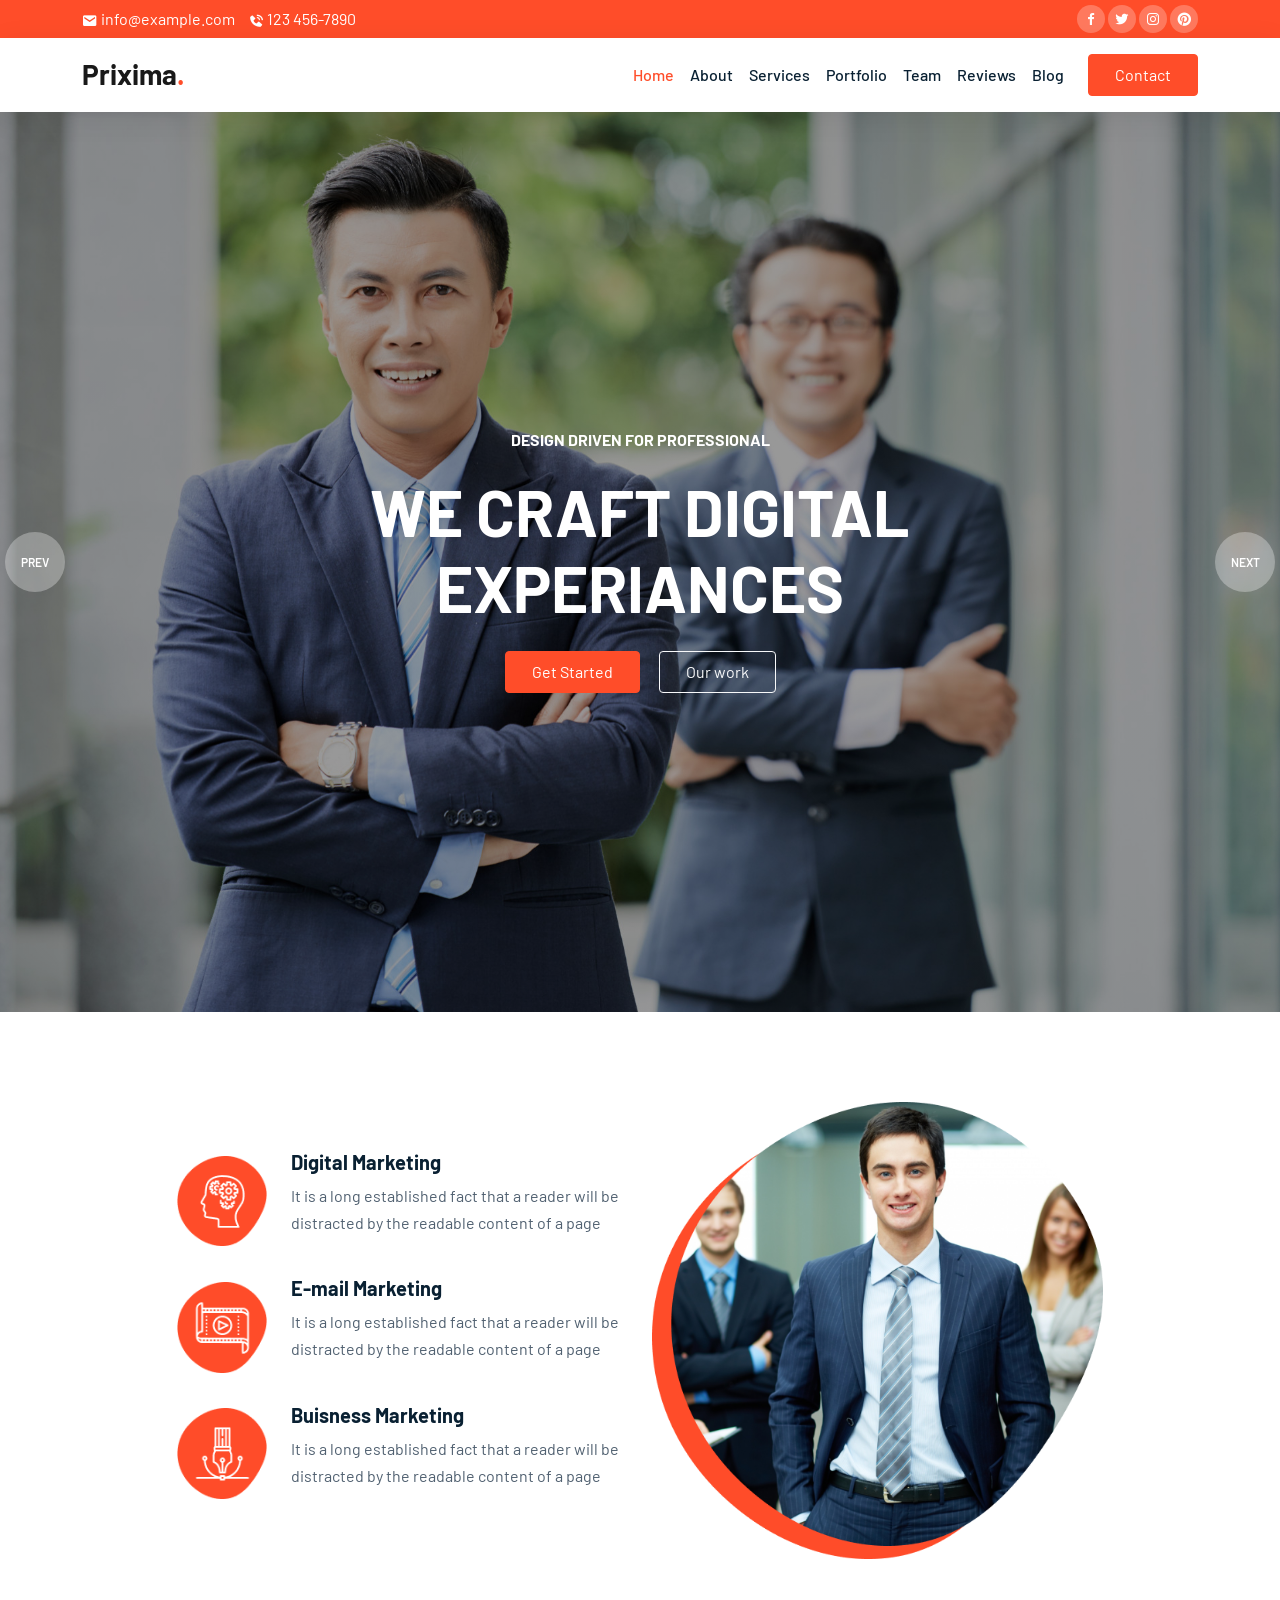
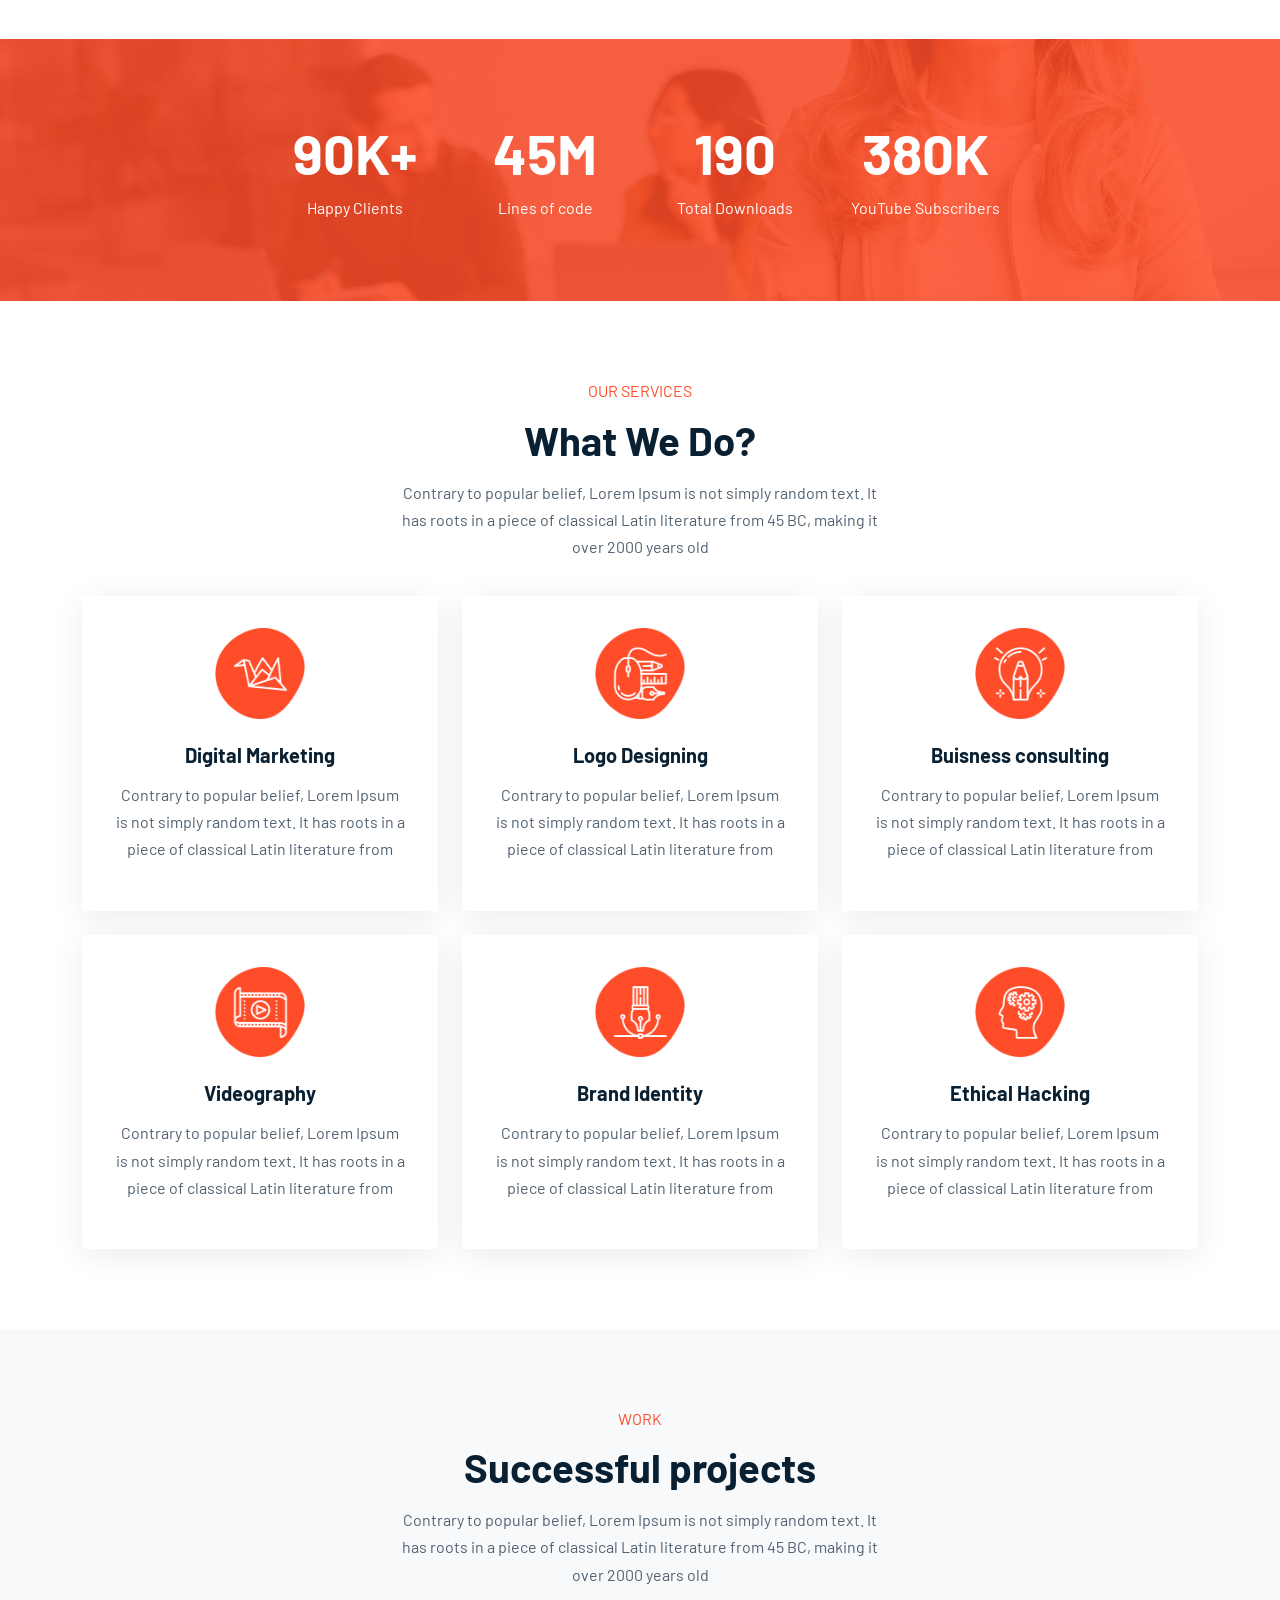
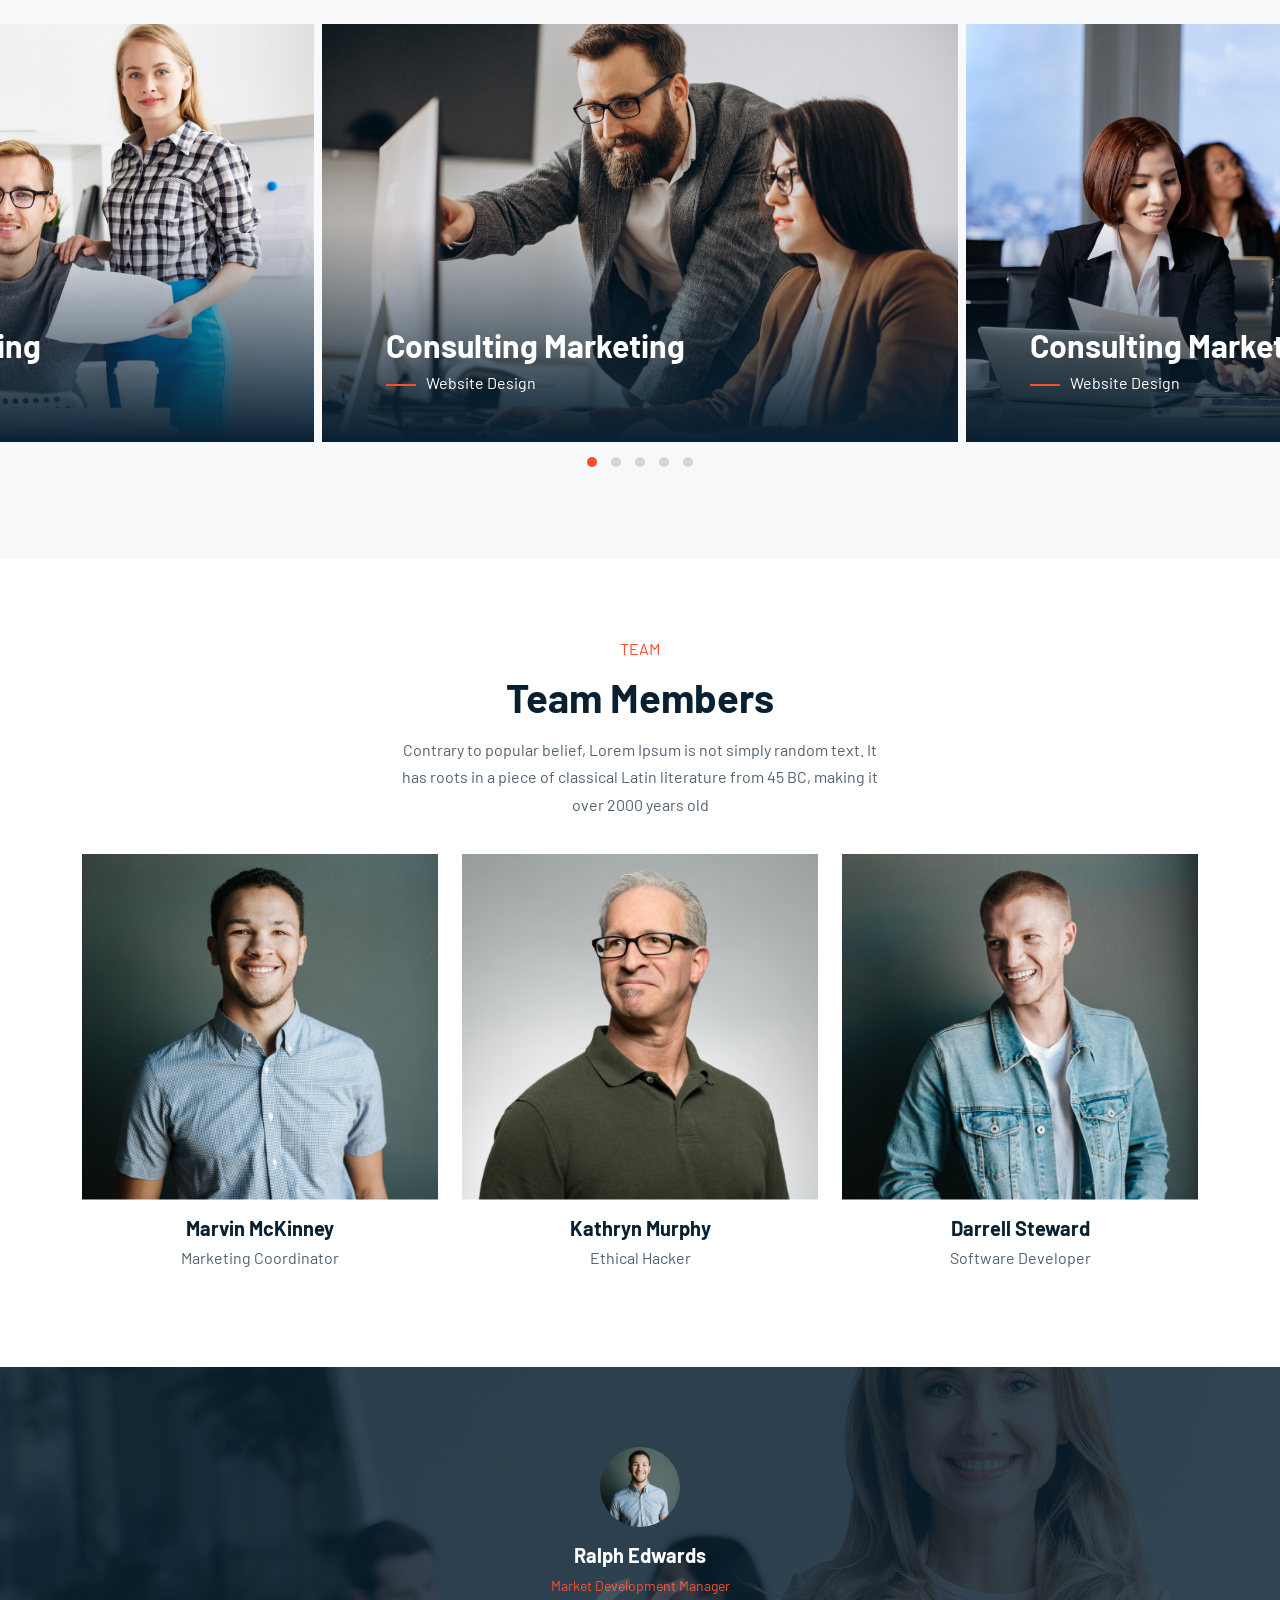
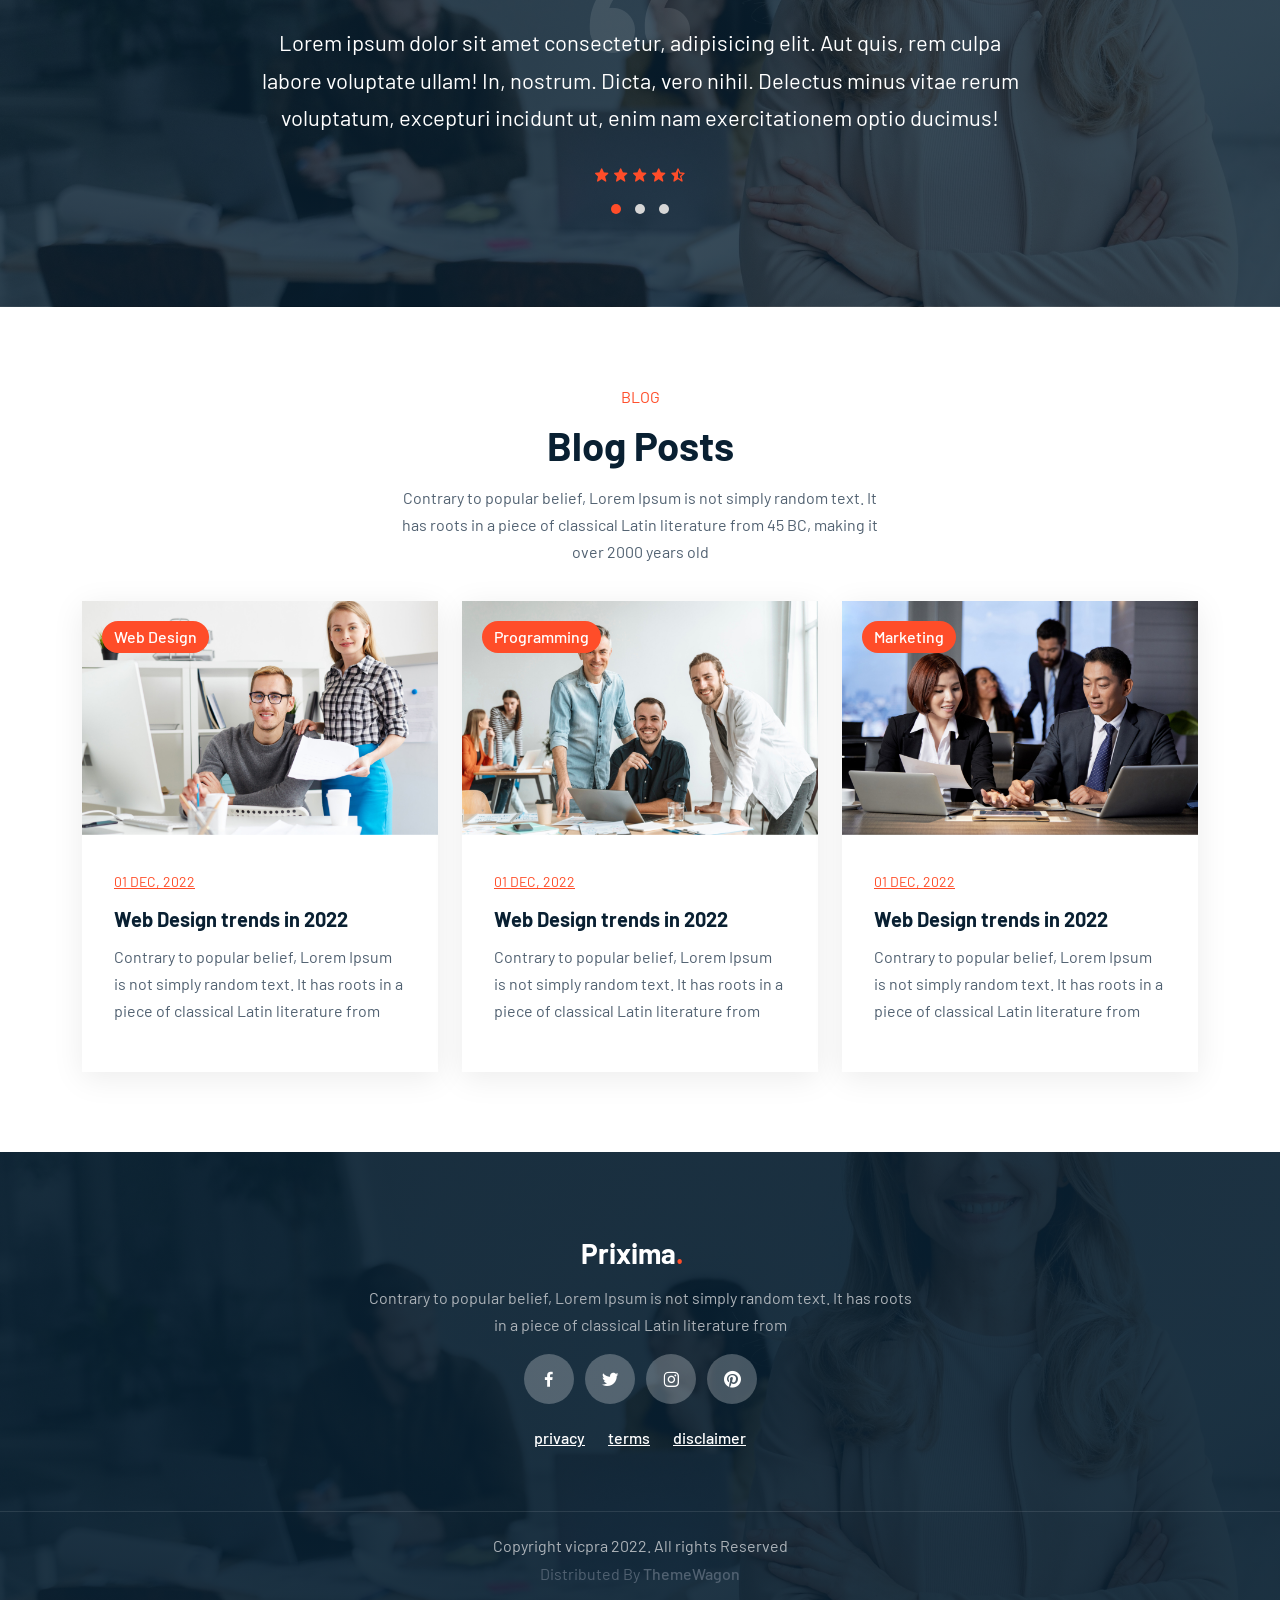
<file: src/main/resources/static/index.html>
<!doctype html>
<html lang="en">

<head>
    <!-- Required meta tags -->
    <meta charset="utf-8">
    <meta name="viewport" content="width=device-width, initial-scale=1">
    <link rel="icon" type="image/x-icon" href="favicon.ico">

    <!-- Bootstrap CSS -->
    <link rel="stylesheet" href="css/bootstrap.min.css">
    <link rel="stylesheet" href="css/owl.carousel.min.css">
    <link rel="stylesheet" href="css/owl.theme.default.min.css">
    <link href='https://unpkg.com/boxicons@2.1.1/css/boxicons.min.css' rel='stylesheet'>
    <link rel="stylesheet" href="css/style.css">

    <title>Prixima BS5 Template</title>
</head>

<body data-bs-spy="scroll" data-bs-target=".navbar" data-bs-offset="70">


    <!-- TOP NAV -->
    <div class="top-nav" id="home">
        <div class="container">
            <div class="row justify-content-between">
                <div class="col-auto">
                    <p> <i class='bx bxs-envelope'></i> info@example.com</p>
                    <p> <i class='bx bxs-phone-call'></i> 123 456-7890</p>
                </div>
                <div class="col-auto social-icons">
                    <a href="#"><i class='bx bxl-facebook'></i></a>
                    <a href="#"><i class='bx bxl-twitter'></i></a>
                    <a href="#"><i class='bx bxl-instagram'></i></a>
                    <a href="#"><i class='bx bxl-pinterest'></i></a>
                </div>
            </div>
        </div>
    </div>

    <!-- BOTTOM NAV -->
    <nav class="navbar navbar-expand-lg navbar-light bg-white sticky-top">
        <div class="container">
            <a class="navbar-brand" href="#">Prixima<span class="dot">.</span></a>
            <button class="navbar-toggler" type="button" data-bs-toggle="collapse" data-bs-target="#navbarNav"
                aria-controls="navbarNav" aria-expanded="false" aria-label="Toggle navigation">
                <span class="navbar-toggler-icon"></span>
            </button>
            <div class="collapse navbar-collapse" id="navbarNav">
                <ul class="navbar-nav ms-auto">
                    <li class="nav-item">
                        <a class="nav-link" href="#home">Home</a>
                    </li>
                    <li class="nav-item">
                        <a class="nav-link" href="#about">About</a>
                    </li>
                    <li class="nav-item">
                        <a class="nav-link" href="#services">Services</a>
                    </li>
                    <li class="nav-item">
                        <a class="nav-link" href="#portfolio">Portfolio</a>
                    </li>
                    <li class="nav-item">
                        <a class="nav-link" href="#team">Team</a>
                    </li>
                    <li class="nav-item">
                        <a class="nav-link" href="#reviews">Reviews</a>
                    </li>
                    <li class="nav-item">
                        <a class="nav-link" href="#blog">Blog</a>
                    </li>
                </ul>
                <a href="#" data-bs-toggle="modal" data-bs-target="#exampleModal"
                    class="btn btn-brand ms-lg-3">Contact</a>
            </div>
        </div>
    </nav>

    <!-- SLIDER -->
    <div class="owl-carousel owl-theme hero-slider">
        <div class="slide slide1">
            <div class="container">
                <div class="row">
                    <div class="col-12 text-center text-white">
                        <h6 class="text-white text-uppercase">design Driven for professional</h6>
                        <h1 class="display-3 my-4">We craft digital<br />experiances</h1>
                        <a href="#" class="btn btn-brand">Get Started</a>
                        <a href="#" class="btn btn-outline-light ms-3">Our work</a>
                    </div>
                </div>
            </div>
        </div>
        <div class="slide slide2">
            <div class="container">
                <div class="row">
                    <div class="col-12 col-lg-10 offset-lg-1 text-white">
                        <h6 class="text-white text-uppercase">We craft digital experiances</h6>
                        <h1 class="display-3 my-4">Design Driven For <br />Professionals</h1>
                        <a href="#" class="btn btn-brand">Get Started</a>
                        <a href="#" class="btn btn-outline-light ms-3">Our work</a>
                    </div>
                </div>
            </div>
        </div>
    </div>

    <!-- ABOUT -->
    <section id="about">
        <div class="container">
            <div class="row justify-content-center">
                <div class="col-lg-5 py-5">
                    <div class="row">

                        <div class="col-12">
                            <div class="info-box">
                                <img src="img/icon6.png" alt="">
                                <div class="ms-4">
                                    <h5>Digital Marketing</h5>
                                    <p>It is a long established fact that a reader will be distracted by the readable
                                        content of a page </p>
                                </div>
                            </div>
                        </div>
                        <div class="col-12 mt-4">
                            <div class="info-box">
                                <img src="img/icon4.png" alt="">
                                <div class="ms-4">
                                    <h5>E-mail Marketing</h5>
                                    <p>It is a long established fact that a reader will be distracted by the readable
                                        content of a page </p>
                                </div>
                            </div>
                        </div>
                        <div class="col-12 mt-4">
                            <div class="info-box">
                                <img src="img/icon5.png" alt="">
                                <div class="ms-4">
                                    <h5>Buisness Marketing</h5>
                                    <p>It is a long established fact that a reader will be distracted by the readable
                                        content of a page </p>
                                </div>
                            </div>
                        </div>
                    </div>
                </div>
                <div class="col-lg-5">
                    <img src="img/about.png" alt="">
                </div>
            </div>
        </div>
    </section>

    <!-- MILESTONE -->
    <section id="milestone">
        <div class="container">
            <div class="row text-center justify-content-center gy-4">
                <div class="col-lg-2 col-sm-6">
                    <h1 class="display-4">90K+</h1>
                    <p class="mb-0">Happy Clients</p>
                </div>
                <div class="col-lg-2 col-sm-6">
                    <h1 class="display-4">45M</h1>
                    <p class="mb-0">Lines of code</p>
                </div>
                <div class="col-lg-2 col-sm-6">
                    <h1 class="display-4">190</h1>
                    <p class="mb-0">Total Downloads</p>
                </div>
                <div class="col-lg-2 col-sm-6">
                    <h1 class="display-4">380K</h1>
                    <p class="mb-0">YouTube Subscribers</p>
                </div>
            </div>
        </div>
    </section>

    <section id="services" class="text-center">
        <div class="container">
            <div class="row">
                <div class="col-12">
                    <div class="intro">
                        <h6>Our Services</h6>
                        <h1>What We Do?</h1>
                        <p class="mx-auto">Contrary to popular belief, Lorem Ipsum is not simply random text. It has
                            roots in a piece of classical Latin literature from 45 BC, making it over 2000 years old</p>
                    </div>
                </div>
            </div>
            <div class="row g-4">
                <div class="col-lg-4 col-md-6">
                    <div class="service">
                        <img src="img/icon1.png" alt="">
                        <h5>Digital Marketing</h5>
                        <p>Contrary to popular belief, Lorem Ipsum is not simply random text. It has roots in a piece of
                            classical Latin literature from</p>
                    </div>
                </div>
                <div class="col-lg-4 col-md-6">
                    <div class="service">
                        <img src="img/icon2.png" alt="">
                        <h5>Logo Designing</h5>
                        <p>Contrary to popular belief, Lorem Ipsum is not simply random text. It has roots in a piece of
                            classical Latin literature from</p>
                    </div>
                </div>
                <div class="col-lg-4 col-md-6">
                    <div class="service">
                        <img src="img/icon3.png" alt="">
                        <h5>Buisness consulting</h5>
                        <p>Contrary to popular belief, Lorem Ipsum is not simply random text. It has roots in a piece of
                            classical Latin literature from</p>
                    </div>
                </div>
                <div class="col-lg-4 col-md-6">
                    <div class="service">
                        <img src="img/icon4.png" alt="">
                        <h5>Videography</h5>
                        <p>Contrary to popular belief, Lorem Ipsum is not simply random text. It has roots in a piece of
                            classical Latin literature from</p>
                    </div>
                </div>
                <div class="col-lg-4 col-md-6">
                    <div class="service">
                        <img src="img/icon5.png" alt="">
                        <h5>Brand Identity</h5>
                        <p>Contrary to popular belief, Lorem Ipsum is not simply random text. It has roots in a piece of
                            classical Latin literature from</p>
                    </div>
                </div>
                <div class="col-lg-4 col-md-6">
                    <div class="service">
                        <img src="img/icon6.png" alt="">
                        <h5>Ethical Hacking</h5>
                        <p>Contrary to popular belief, Lorem Ipsum is not simply random text. It has roots in a piece of
                            classical Latin literature from</p>
                    </div>
                </div>
            </div>
        </div>
    </section>

    <section class="bg-light" id="portfolio">
        <div class="container">
            <div class="row">
                <div class="col-12">
                    <div class="intro">
                        <h6>Work</h6>
                        <h1>Successful projects</h1>
                        <p class="mx-auto">Contrary to popular belief, Lorem Ipsum is not simply random text. It has
                            roots in a piece of classical Latin literature from 45 BC, making it over 2000 years old</p>
                    </div>
                </div>
            </div>
        </div>
        <div id="projects-slider" class="owl-theme owl-carousel">
            <div class="project">
                <div class="overlay"></div>
                <img src="img/project1.jpg" alt="">
                <div class="content">
                    <h2>Consulting Marketing</h2>
                    <h6>Website Design</h6>
                </div>
            </div>
            <div class="project">
                <div class="overlay"></div>
                <img src="img/project2.jpg" alt="">
                <div class="content">
                    <h2>Consulting Marketing</h2>
                    <h6>Website Design</h6>
                </div>
            </div>
            <div class="project">
                <div class="overlay"></div>
                <img src="img/project3.jpg" alt="">
                <div class="content">
                    <h2>Consulting Marketing</h2>
                    <h6>Website Design</h6>
                </div>
            </div>
            <div class="project">
                <div class="overlay"></div>
                <img src="img/project4.jpg" alt="">
                <div class="content">
                    <h2>Consulting Marketing</h2>
                    <h6>Website Design</h6>
                </div>
            </div>
            <div class="project">
                <div class="overlay"></div>
                <img src="img/project5.jpg" alt="">
                <div class="content">
                    <h2>Consulting Marketing</h2>
                    <h6>Website Design</h6>
                </div>
            </div>
        </div>
    </section>

    <section id="team">
        <div class="container">
            <div class="row">
                <div class="col-12">
                    <div class="intro">
                        <h6>Team</h6>
                        <h1>Team Members</h1>
                        <p class="mx-auto">Contrary to popular belief, Lorem Ipsum is not simply random text. It has
                            roots in a piece of classical Latin literature from 45 BC, making it over 2000 years old</p>
                    </div>
                </div>
            </div>
            <div class="row justify-content-center">
                <div class="col-lg-4 col-md-8">
                    <div class="team-member">
                        <div class="image">
                            <img src="img/team_1.jpg" alt="">
                            <div class="social-icons">
                                <a href="#"><i class='bx bxl-facebook'></i></a>
                                <a href="#"><i class='bx bxl-twitter'></i></a>
                                <a href="#"><i class='bx bxl-instagram'></i></a>
                                <a href="#"><i class='bx bxl-pinterest'></i></a>
                            </div>
                            <div class="overlay"></div>
                        </div>

                        <h5>Marvin McKinney</h5>
                        <p>Marketing Coordinator</p>
                    </div>
                </div>
                <div class="col-lg-4 col-md-8">
                    <div class="team-member">
                        <div class="image">
                            <img src="img/team_2.jpg" alt="">
                            <div class="social-icons">
                                <a href="#"><i class='bx bxl-facebook'></i></a>
                                <a href="#"><i class='bx bxl-twitter'></i></a>
                                <a href="#"><i class='bx bxl-instagram'></i></a>
                                <a href="#"><i class='bx bxl-pinterest'></i></a>
                            </div>
                            <div class="overlay"></div>
                        </div>

                        <h5>Kathryn Murphy</h5>
                        <p>Ethical Hacker</p>
                    </div>
                </div>
                <div class="col-lg-4 col-md-8">
                    <div class="team-member">
                        <div class="image">
                            <img src="img/team_3.jpg" alt="">
                            <div class="social-icons">
                                <a href="#"><i class='bx bxl-facebook'></i></a>
                                <a href="#"><i class='bx bxl-twitter'></i></a>
                                <a href="#"><i class='bx bxl-instagram'></i></a>
                                <a href="#"><i class='bx bxl-pinterest'></i></a>
                            </div>
                            <div class="overlay"></div>
                        </div>

                        <h5>Darrell Steward</h5>
                        <p>Software Developer</p>
                    </div>
                </div>
            </div>
        </div>
    </section>

    <section class="bg-light" id="reviews">

        <div class="owl-theme owl-carousel reviews-slider container">
            <div class="review">
                <div class="person">
                    <img src="img/team_1.jpg" alt="">
                    <h5>Ralph Edwards</h5>
                    <small>Market Development Manager</small>
                </div>
                <h3>Lorem ipsum dolor sit amet consectetur, adipisicing elit. Aut quis, rem culpa labore voluptate
                    ullam! In, nostrum. Dicta, vero nihil. Delectus minus vitae rerum voluptatum, excepturi incidunt ut,
                    enim nam exercitationem optio ducimus!</h3>
                <div class="stars">
                    <i class='bx bxs-star'></i>
                    <i class='bx bxs-star'></i>
                    <i class='bx bxs-star'></i>
                    <i class='bx bxs-star'></i>
                    <i class="bx bxs-star-half"></i>
                </div>
                <i class='bx bxs-quote-alt-left'></i>
            </div>
            <div class="review">
                <div class="person">
                    <img src="img/team_2.jpg" alt="">
                    <h5>Ralph Edwards</h5>
                    <small>Market Development Manager</small>
                </div>
                <h3>Lorem ipsum dolor sit amet consectetur, adipisicing elit. Aut quis, rem culpa labore voluptate
                    ullam! In, nostrum. Dicta, vero nihil. Delectus minus vitae rerum voluptatum, excepturi incidunt ut,
                    enim nam exercitationem optio ducimus!</h3>
                <div class="stars">
                    <i class='bx bxs-star'></i>
                    <i class='bx bxs-star'></i>
                    <i class='bx bxs-star'></i>
                    <i class='bx bxs-star'></i>
                    <i class="bx bxs-star-half"></i>
                </div>
                <i class='bx bxs-quote-alt-left'></i>
            </div>
            <div class="review">
                <div class="person">
                    <img src="img/team_3.jpg" alt="">
                    <h5>Ralph Edwards</h5>
                    <small>Market Development Manager</small>
                </div>
                <h3>Lorem ipsum dolor sit amet consectetur, adipisicing elit. Aut quis, rem culpa labore voluptate
                    ullam! In, nostrum. Dicta, vero nihil. Delectus minus vitae rerum voluptatum, excepturi incidunt ut,
                    enim nam exercitationem optio ducimus!</h3>
                <div class="stars">
                    <i class='bx bxs-star'></i>
                    <i class='bx bxs-star'></i>
                    <i class='bx bxs-star'></i>
                    <i class='bx bxs-star'></i>
                    <i class="bx bxs-star-half"></i>
                </div>
                <i class='bx bxs-quote-alt-left'></i>
            </div>
        </div>
    </section>

    <section id="blog">
        <div class="container">
            <div class="row">
                <div class="col-12">
                    <div class="intro">
                        <h6>Blog</h6>
                        <h1>Blog Posts</h1>
                        <p class="mx-auto">Contrary to popular belief, Lorem Ipsum is not simply random text. It has
                            roots in a piece of classical Latin literature from 45 BC, making it over 2000 years old</p>
                    </div>
                </div>
            </div>
            <div class="row">
                <div class="col-md-4">
                    <article class="blog-post">
                        <img src="img/project5.jpg" alt="">
                        <a href="#" class="tag">Web Design</a>
                        <div class="content">
                            <small>01 Dec, 2022</small>
                            <h5>Web Design trends in 2022</h5>
                            <p>Contrary to popular belief, Lorem Ipsum is not simply random text. It has roots in a
                                piece of classical Latin literature from</p>
                        </div>
                    </article>
                </div>
                <div class="col-md-4">
                    <article class="blog-post">
                        <img src="img/project4.jpg" alt="">
                        <a href="#" class="tag">Programming</a>
                        <div class="content">
                            <small>01 Dec, 2022</small>
                            <h5>Web Design trends in 2022</h5>
                            <p>Contrary to popular belief, Lorem Ipsum is not simply random text. It has roots in a
                                piece of classical Latin literature from</p>
                        </div>
                    </article>
                </div>
                <div class="col-md-4">
                    <article class="blog-post">
                        <img src="img/project2.jpg" alt="">
                        <a href="#" class="tag">Marketing</a>
                        <div class="content">
                            <small>01 Dec, 2022</small>
                            <h5>Web Design trends in 2022</h5>
                            <p>Contrary to popular belief, Lorem Ipsum is not simply random text. It has roots in a
                                piece of classical Latin literature from</p>
                        </div>
                    </article>
                </div>
            </div>
        </div>
    </section>

    <footer>
        <div class="footer-top text-center">
            <div class="container">
                <div class="row justify-content-center">
                    <div class="col-lg-6 text-center">
                        <h4 class="navbar-brand">Prixima<span class="dot">.</span></h4>
                        <p>Contrary to popular belief, Lorem Ipsum is not simply random text. It has roots in a piece of
                            classical Latin literature from</p>
                        <div class="col-auto social-icons">
                            <a href="#"><i class='bx bxl-facebook'></i></a>
                            <a href="#"><i class='bx bxl-twitter'></i></a>
                            <a href="#"><i class='bx bxl-instagram'></i></a>
                            <a href="#"><i class='bx bxl-pinterest'></i></a>
                        </div>
                        <div class="col-auto conditions-section">
                            <a href="#">privacy</a>
                            <a href="#">terms</a>
                            <a href="#">disclaimer</i></a>
                        </div>
                    </div>
                </div>
            </div>
        </div>
        <div class="footer-bottom text-center">
            <p class="mb-0">Copyright vicpra 2022. All rights Reserved</p> Distributed By <a
                hrefs="https://themewagon.com">ThemeWagon</a>
        </div>
    </footer>


    <!-- Modal -->
    <div class="modal fade" id="exampleModal" tabindex="-1" aria-labelledby="exampleModalLabel" aria-hidden="true">
        <div class="modal-dialog modal-dialog-centered modal-xl">
            <div class="modal-content">
                <div class="modal-body p-0">
                    <div class="container-fluid">
                        <div class="row gy-4">
                            <div class="col-lg-4 col-sm-12 bg-cover"
                                style="background-image: url(img/c2.jpg); min-height:300px;">
                                <div>

                                </div>
                            </div>
                            <div class="col-lg-8">
                                <form class="p-lg-5 col-12 row g-3">
                                    <div>
                                        <h1>Get in touch</h1>
                                        <p>Fell free to contact us and we will get back to you as soon as possible</p>
                                    </div>
                                    <div class="col-lg-6">
                                        <label for="userName" class="form-label">First name</label>
                                        <input type="text" class="form-control" placeholder="Jon" id="userName"
                                            aria-describedby="emailHelp">
                                    </div>
                                    <div class="col-lg-6">
                                        <label for="userName" class="form-label">Last name</label>
                                        <input type="text" class="form-control" placeholder="Doe" id="userName"
                                            aria-describedby="emailHelp">
                                    </div>
                                    <div class="col-12">
                                        <label for="userName" class="form-label">Email address</label>
                                        <input type="email" class="form-control" placeholder="Johndoe@example.com"
                                            id="userName" aria-describedby="emailHelp">
                                    </div>
                                    <div class="col-12">
                                        <label for="exampleInputEmail1" class="form-label">Enter Message</label>
                                        <textarea name="" placeholder="This is looking great and nice."
                                            class="form-control" id="" rows="4"></textarea>
                                    </div>

                                    <div class="col-12">
                                        <button type="submit" class="btn btn-brand">Send Message</button>
                                    </div>
                                </form>
                            </div>
                        </div>
                    </div>
                </div>

            </div>
        </div>
    </div>









    <script src="js/jquery.min.js"></script>
    <script src="js/bootstrap.bundle.min.js"></script>
    <script src="js/owl.carousel.min.js"></script>
    <script src="js/app.js"></script>
</body>

</html>
</file>
<file: src/main/resources/static/css/style.css>
@import url('https://fonts.googleapis.com/css2?family=Barlow:wght@400;500;600;700&display=swap');

:root {
    --brand: #ff4d29;
    --dark: #092032;
    --body: #516171;
    --border: rgba(0,0,0,0.08);
    --shadow: 0px 6px 30px rgba(0, 0, 0, 0.08);
    
}

body {
    font-family: "Barlow", sans-serif;
    color: var(--body);
    line-height: 1.7;
}

h1,h2,h3,h4,h5,h6,
.display-1,.display-2,.display-3,.display-4 {
    font-weight: 700;
    color: var(--dark);
}

.bg-cover {
    background-size: cover;
    background-position: center;
    background-repeat: no-repeat;
}

img {
    width: 100%;
}

a {
    color: var(--dark);
    transition: all 0.4s ease;
    font-weight: 500;
}

a:hover {
    color: var(--brand);
}

section {
    padding-top: 80px;
    padding-bottom: 80px;
}

.text-brand {
    color: var(--brand) !important;
}


.hero-slider .owl-prev,
.hero-slider .owl-next{
    background-color: rgba(255, 255, 255, 0.3) !important;
    width: 60px !important;
    height: 60px !important;
    display: block;
    display: grid;
    place-items: center;
    color: #fff !important;
    border-radius: 100px;
    line-height: 0;
    border-radius: 100px !important;
    position: absolute;
    top: 50%;
    font-weight: 600 !important;
    font-size: 12px !important;
    transition: all 0.4s ease;
    margin-top: -30px !important;
}

.owl-prev {
    left: 0;
}
.owl-next {
    right: 0;
}

.hero-slider .owl-prev:hover,
.hero-slider .owl-next:hover {
    background-color: var(--brand) !important; 
}

.owl-dot.active span{
    background-color: var(--brand) !important;
}


 /* slide */
 .slide {
     min-height: 100vh;
     display: flex;
     align-items: center;
     justify-content: center;
     position: relative;
}

.slide1 {
    background: linear-gradient(rgba(0, 0, 0, 0.4), rgba(0, 0, 0, 0.4)), url(../img/bg_banner2.jpg);
    background-size: cover;
    background-position: center;
    background-repeat: no-repeat;
}

.slide2 {
    background: linear-gradient(rgba(0, 0, 0, 0.4), rgba(0, 0, 0, 0.4)), url(../img/bg_banner1.jpg);
    background-size: cover;
    background-position: center;
    background-repeat: no-repeat;
}

.slide .display-3 {
    text-transform: uppercase;
    color: #fff;
}

/* navbar */
.top-nav {
    background-color: var(--brand);
    color: #fff;
    padding-top: 5px;
    padding-bottom: 5px;
}

.top-nav p {
    display: inline-block;
    margin-bottom: 0;
    margin-right: 10px;
}

.top-nav span,
.top-nav i {
    vertical-align: middle;
}

.navbar {
    box-shadow: var(--shadow);
}

.social-icons a {
    width: 28px;
    height: 28px;
    display: inline-flex;
    color: #fff;
    background-color: rgba(255, 255, 255, 0.25);
    text-decoration: none;
    align-items: center;
    justify-content: center;
    border-radius: 100px;
}

.social-icons a:hover {
    background-color: #fff;
    color: var(--brand);
}
.conditions-section{
    margin: 20px 0;
}
.conditions-section a{
   color: #fff;
   margin: 0 10px;
}

.navbar .navbar-nav .nav-link {
    color: var(--dark);
}

.navbar .navbar-nav .nav-link:hover {
    color: var(--brand);
}

.navbar .navbar-nav .nav-link.active {
    color: var(--brand);
}

.navbar-brand {
    font-size: 28px;
    font-weight: 700;
}

.navbar-brand .dot {
    color: var(--brand);
}

.btn {
    padding: 8px 26px;
}

.btn-brand {
    border-color: var(--brand);
    background-color: var(--brand);
    color: #fff;
}

.btn-brand:hover {
    background-color: #d64022;
    border-color: #d64022;
    color: #fff;
}

.intro {margin-bottom: 36px;
text-align: center;}

.intro p {
    max-width: 500px;
}
.intro h6{
    color: var(--brand);
    font-weight: 400;
    text-transform: uppercase;
}

.intro h1 {
    margin-top: 15px;
    margin-bottom: 15px;
}

.info-box {
    align-items: center;
    display: flex;
}

.info-box img {
    width: 90px;
}


#milestone {
    background: linear-gradient(rgba(255, 77, 41, 0.85), rgba(255, 77, 41, 0.85)), url(../img/bg_banner1.jpg);
    background-size: cover;
    background-position: center;
    background-repeat: no-repeat;
}

#milestone h1,
#milestone p {
    color: #fff;
}

.service {
    padding: 32px;
    background-color: #fff;
    box-shadow: var(--shadow);
}

.service h5 {
    margin-top: 24px;
    margin-bottom: 14px;
}

.service img {
    width: 90px;
}


.project {
    position: relative;
    overflow: hidden;
    z-index: 2;
}

.project h6 {
    font-weight: 400;
}

.project h6::before {
    content: "";
    height: 2px;
    width: 30px;
    display: inline-block;
    background: var(--brand);
    vertical-align: middle;
    margin-right: 10px;
}


.project .overlay {
    width: 100%;
    height: 220px;
    position: absolute;
    bottom: 0;
    left: 0;
    background: linear-gradient(180deg, rgba(255, 76, 41, 0) 0%, var(--dark) 100%);
}

.project .content {
    position: absolute;
    left: 10%;
    bottom: 10%
}

.project h2,
.project h6 {
    color: #fff;
}

.team-member {
    text-align: center;
}

.team-member .image{
    position: relative;
    z-index: 2;
    overflow: hidden;
}

.team-member .overlay {
    width: 100%;
    height: 100%;
    position: absolute;
    left: 0;
    top: -10%;
    background-color: rgba(255, 77, 41, 0.7);
    opacity: 0;
    transition: all 0.4s ease;
}

.team-member h5 {
    margin-top: 16px;
    margin-bottom: 4px;
}

.team-member .social-icons {
    position: absolute;
    top: 60%;
    left: 50%;
    transform: translate(-50%, -50%);
    z-index: 2;
    opacity: 0;
    transition: all 0.4s ease;
}

.team-member .social-icons a {
    width: 40px;
    height: 40px;
}

.team-member:hover .social-icons {
    top: 50%;
    opacity: 1;
}

.team-member:hover .overlay {
    top: 0%;
    opacity: 1;
}

#reviews {

    background: linear-gradient(-90deg, rgba(8, 32, 50, 0.8), rgba(8, 32, 50, 0.8)), url(../img/bg_banner1.jpg), #082032;;
    background-size: cover;
    background-position: center;
    background-repeat: no-repeat;
}

.review {
    text-align: center;
    z-index: 2;
    position: relative;
    margin: 15px;
    max-width: 768px;
    margin: auto;
}

.review .bxs-quote-alt-left {
    font-size: 120px;
    position: absolute;
    opacity: 0.1;
    left: 50%;
    top: 50%;
    transform: translate(-50%, -50%);
    color: #fff;
}

.review img {
    width: 80px !important;
    height: 80px;
    border-radius: 100px;
    margin: auto;
}

.review h5 {
    margin-top: 16px;
    margin-bottom: 4px;
    color: #fff;
}

.review h3 {
    margin-top: 26px;
    margin-bottom: 26px;
    font-size: 22px;
    color: #fff;
    font-weight: 400;
    line-height: 1.7;
}

.review small {
    color: var(--brand);
}

.review .stars {
    color: var(--brand);
}

.blog-post {
    position: relative;
    background-color: #fff;
    box-shadow: var(--shadow);
}

.blog-post .content {
    padding: 32px;
}

.blog-post a {
    position: absolute;
    top: 20px;
    left: 20px;
    background-color: var(--brand);
    padding: 2px 12px;
    border-radius: 100px;
    text-decoration: none;
    color: #fff;
}

.blog-post h5 {
    margin-top: 12px;
    margin-bottom: 12px;
}

.blog-post small {
    text-transform: uppercase;
    color: var(--brand);
    text-decoration: underline;
}

footer {
    background: linear-gradient(0deg, rgba(8, 32, 50, 0.9), rgba(8, 32, 50, 0.9)), url(../img/bg_banner1.jpg), #082032;;
    background-size: cover;
    background-position: center;
    background-repeat: no-repeat;
}

footer .footer-top {
    padding-top: 80px;
    padding-bottom: 40px;
}

.footer-bottom {
    border-top: 1px solid rgba(255, 255, 255, 0.1);
    padding-bottom: 20px;
    padding-top: 20px;
}

footer .navbar-brand {
    color: #fff;
}

footer p {
    color: #ADB3B9;
}

footer .social-icons a {
    width: 50px;
    height: 50px;
    font-size: 20px;
    margin-left: 4px;
    margin-right: 4px;
}

.loader {
    min-height: 100vh;
    display: flex;
    align-items: center;
    justify-content: center;
    background-color: red;
    z-index: 99999;
    position: fixed;
    left: 0;
    right: 0;
}


input.form-control {
    border-color: transparent;
    height: 44px;
}

.form-control {
    background-color: rgba(0, 0, 0, 0.04);
    border-color: rgba(0, 0, 0, 0.04);;
}

.form-control:focus {
    box-shadow: none;
    border-color: var(--brand);
}
</file>
